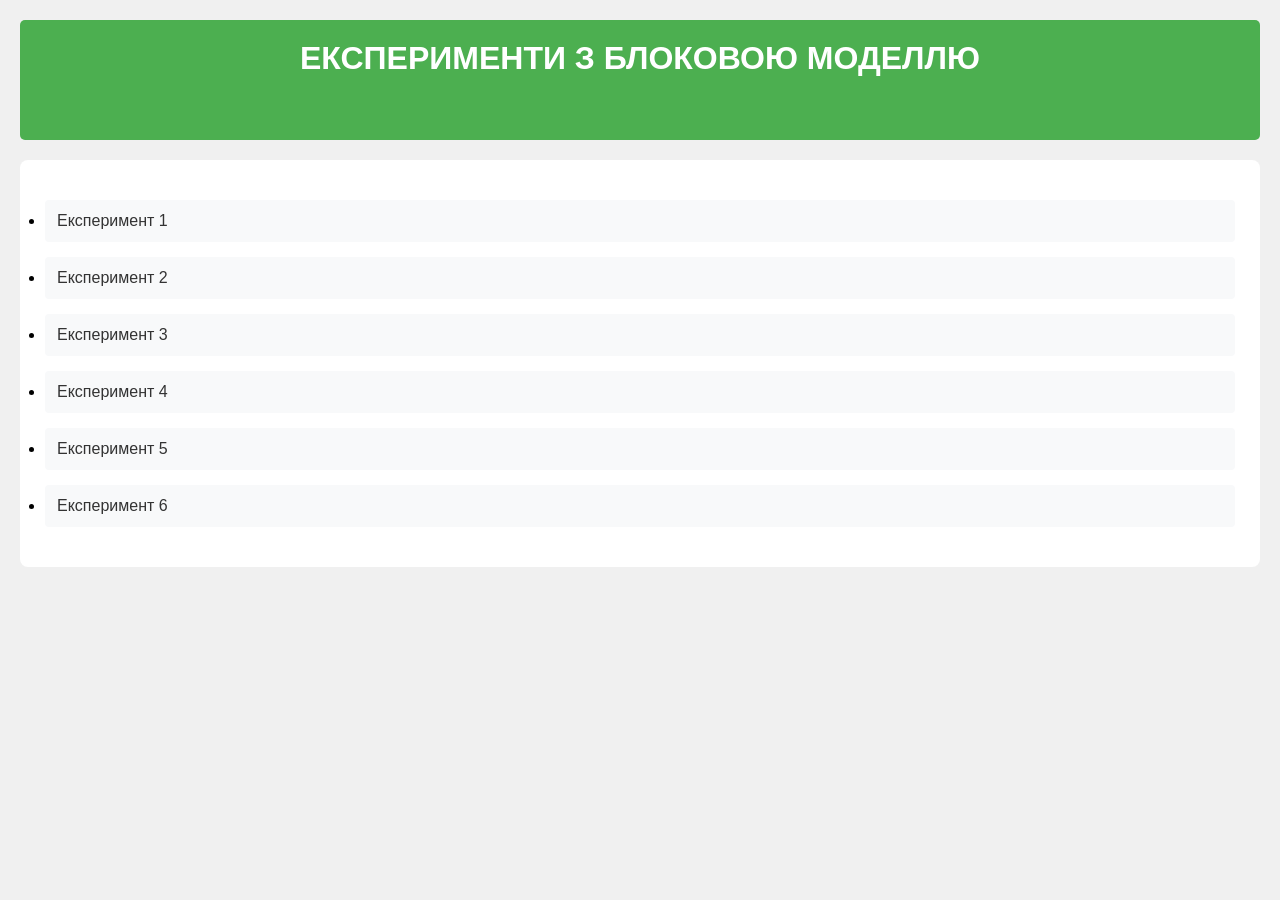
<file: index.html>
<!DOCTYPE html>
<html lang="uk">
  <head>
    <meta charset="UTF-8" />
    <meta name="viewport" content="width=device-width, initial-scale=1.0" />
    <link rel="stylesheet" type="text/css" href="./Styles/indexstyles.css" />
    <title>Експерименти з позиціонуванням</title>
  </head>
  <body>
    <header>
      <h1>ЕКСПЕРИМЕНТИ З БЛОКОВОЮ МОДЕЛЛЮ</h1>
    </header>
    <ul>
      <li><a href="./Experimets/experimet1.html">Експеримент 1</a></li>
      <li><a href="./Experimets/experiment2.html">Експеримент 2</a></li>
      <li><a href="./Experimets/experiment3.html">Експеримент 3</a></li>
      <li><a href="./Experimets/experiment4.html">Експеримент 4</a></li>
      <li><a href="./Experimets/experiment5.html">Експеримент 5</a></li>
      <li><a href="./Experimets/experiment6.html">Експеримент 6</a></li>
    </ul>
  </body>
</html>
</file>
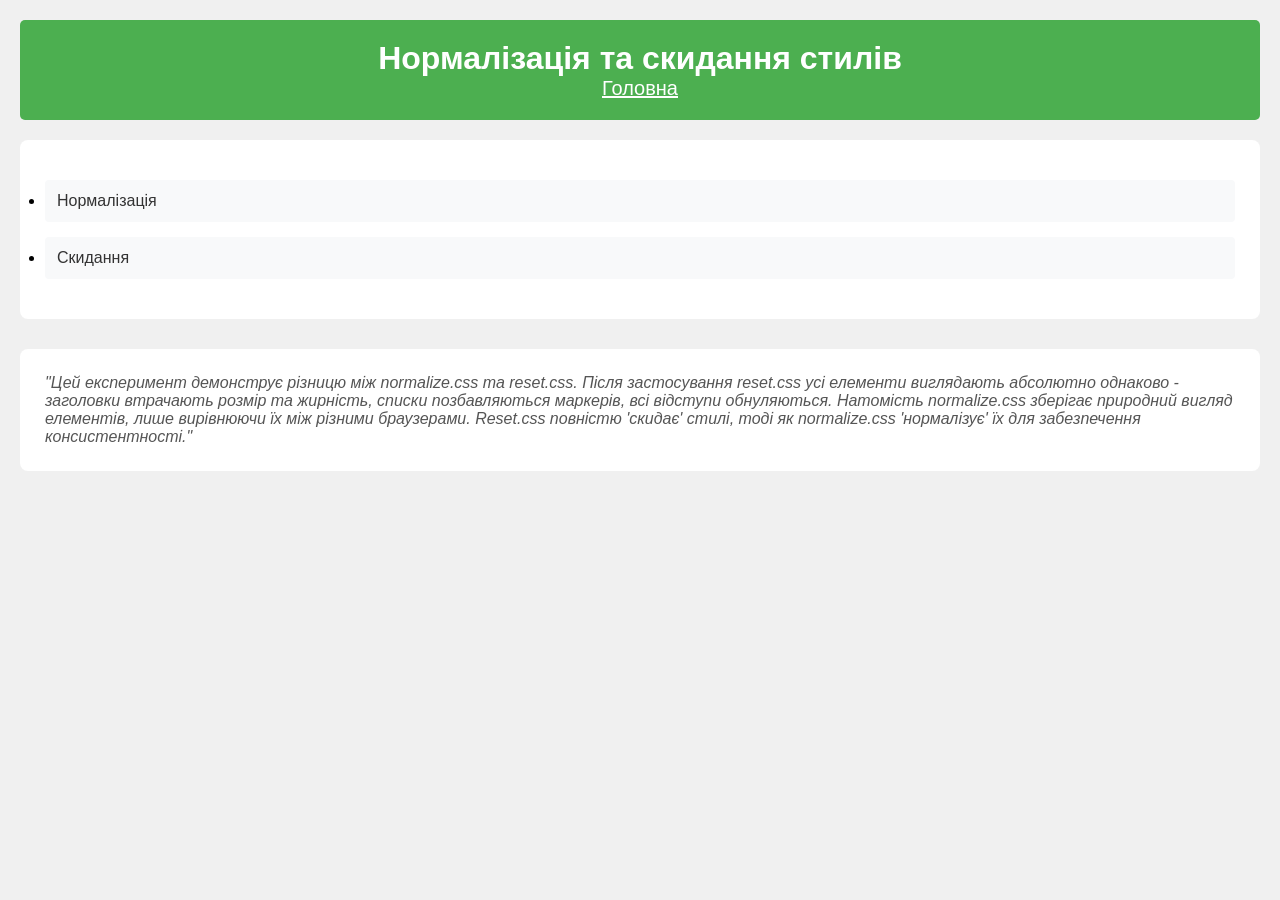
<file: Experimets/experiment2.html>
<!DOCTYPE html>
<html lang="uk">
  <head>
    <meta charset="UTF-8" />
    <meta name="viewport" content="width=device-width, initial-scale=1.0" />
    <link
      rel="stylesheet"
      type="text/css"
      href="../Styles/experiment2styles.css"
    />
    <title>Експеримент 2</title>
  </head>
  <body>
    <header>
      <h1>Нормалізація та скидання стилів</h1>
      <a href="../index.html">Головна</a>
    </header>

    <ul>
      <li><a href="./Experiment2/normalise.html">Нормалізація</a></li>
      <li><a href="./Experiment2/reset.html">Скидання</a></li>
    </ul>

    <p>
      "Цей експеримент демонструє різницю між normalize.css та reset.css. Після
      застосування reset.css усі елементи виглядають абсолютно однаково -
      заголовки втрачають розмір та жирність, списки позбавляються маркерів, всі
      відступи обнуляються. Натомість normalize.css зберігає природний вигляд
      елементів, лише вирівнюючи їх між різними браузерами. Reset.css повністю
      'скидає' стилі, тоді як normalize.css 'нормалізує' їх для забезпечення
      консистентності."
    </p>
  </body>
</html>
</file>
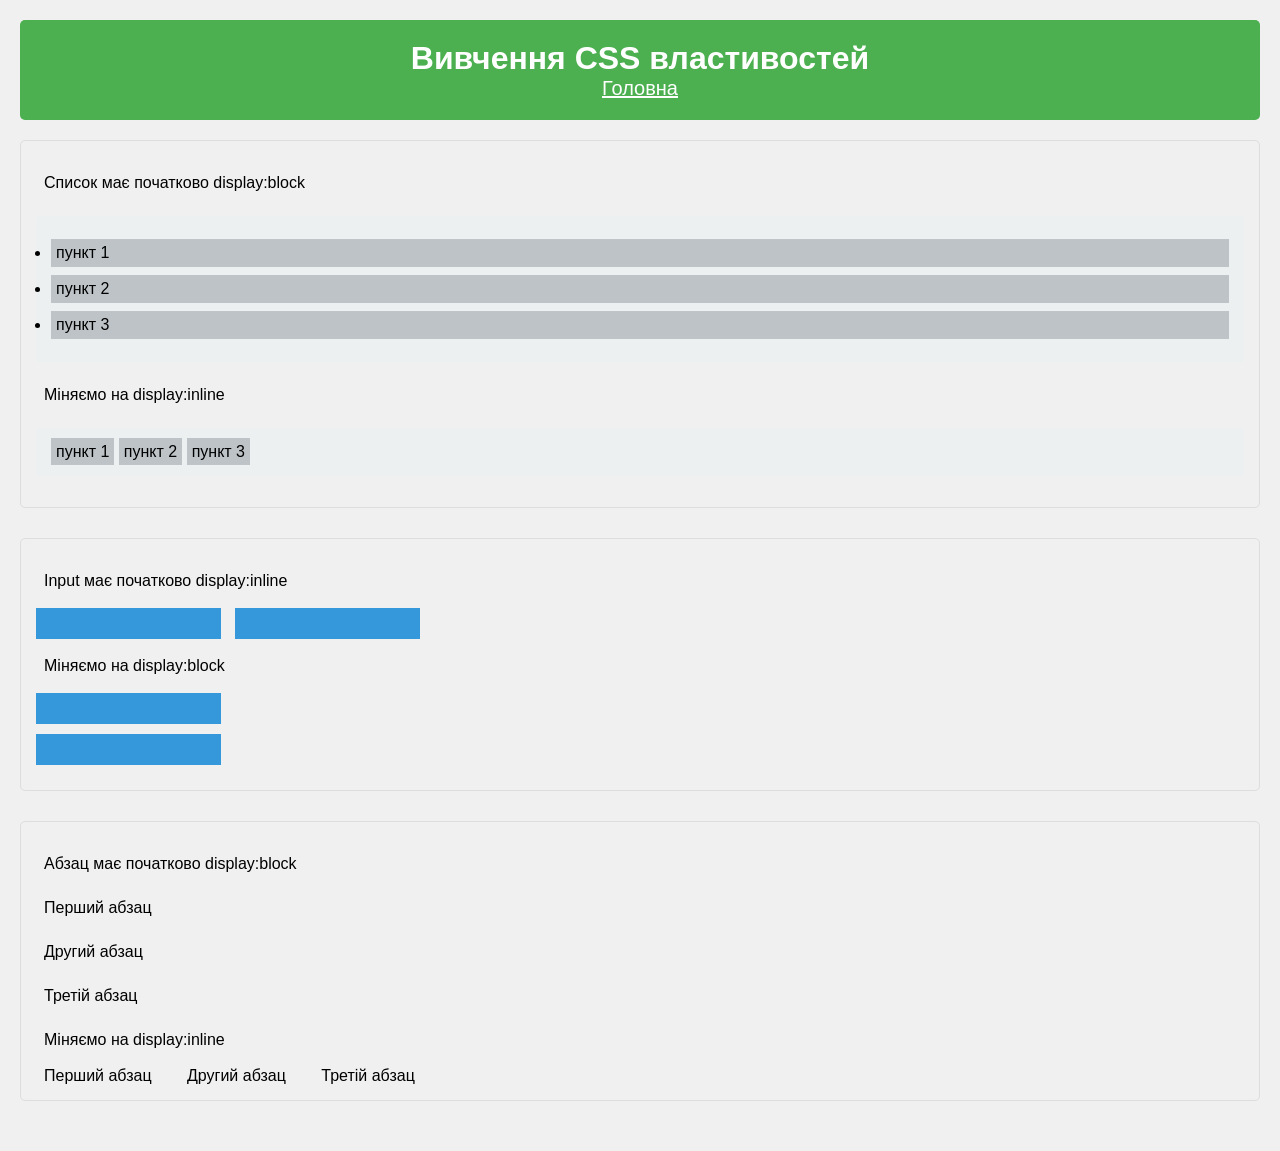
<file: Experimets/experiment3.html>
<!DOCTYPE html>
<html lang="uk">
  <head>
    <meta charset="UTF-8" />
    <meta name="viewport" content="width=device-width, initial-scale=1.0" />
    <link
      rel="stylesheet"
      type="text/css"
      href="../Styles/experiment3styles.css"
    />
    <title>Експеримент 3</title>
  </head>
  <body>
    <header>
      <h1>Вивчення CSS властивостей</h1>
      <a href="../index.html">Головна</a>
    </header>

    <section class="section1">
      <p>Список має початково display:block</p>
      <ul>
        <li>пункт 1</li>
        <li>пункт 2</li>
        <li>пункт 3</li>
      </ul>

      <p>Міняємо на display:inline</p>
      <ul class="listinline">
        <li>пункт 1</li>
        <li>пункт 2</li>
        <li>пункт 3</li>
      </ul>
    </section>

    <section class="section2">
      <p>Input має початково display:inline</p>
      <input type="text" />
      <input type="text" />

      <p>Міняємо на display:block</p>
      <input type="text" class="inputblock" />
      <input type="text" class="inputblock" />
    </section>

    <section class="section3">
      <p>Абзац має початково display:block</p>
      <p>Перший абзац</p>
      <p>Другий абзац</p>
      <p>Третій абзац</p>

      <p>Міняємо на display:inline</p>
      <p class="pinline">Перший абзац</p>
      <p class="pinline">Другий абзац</p>
      <p class="pinline">Третій абзац</p>
    </section>
  </body>
</html>
</file>
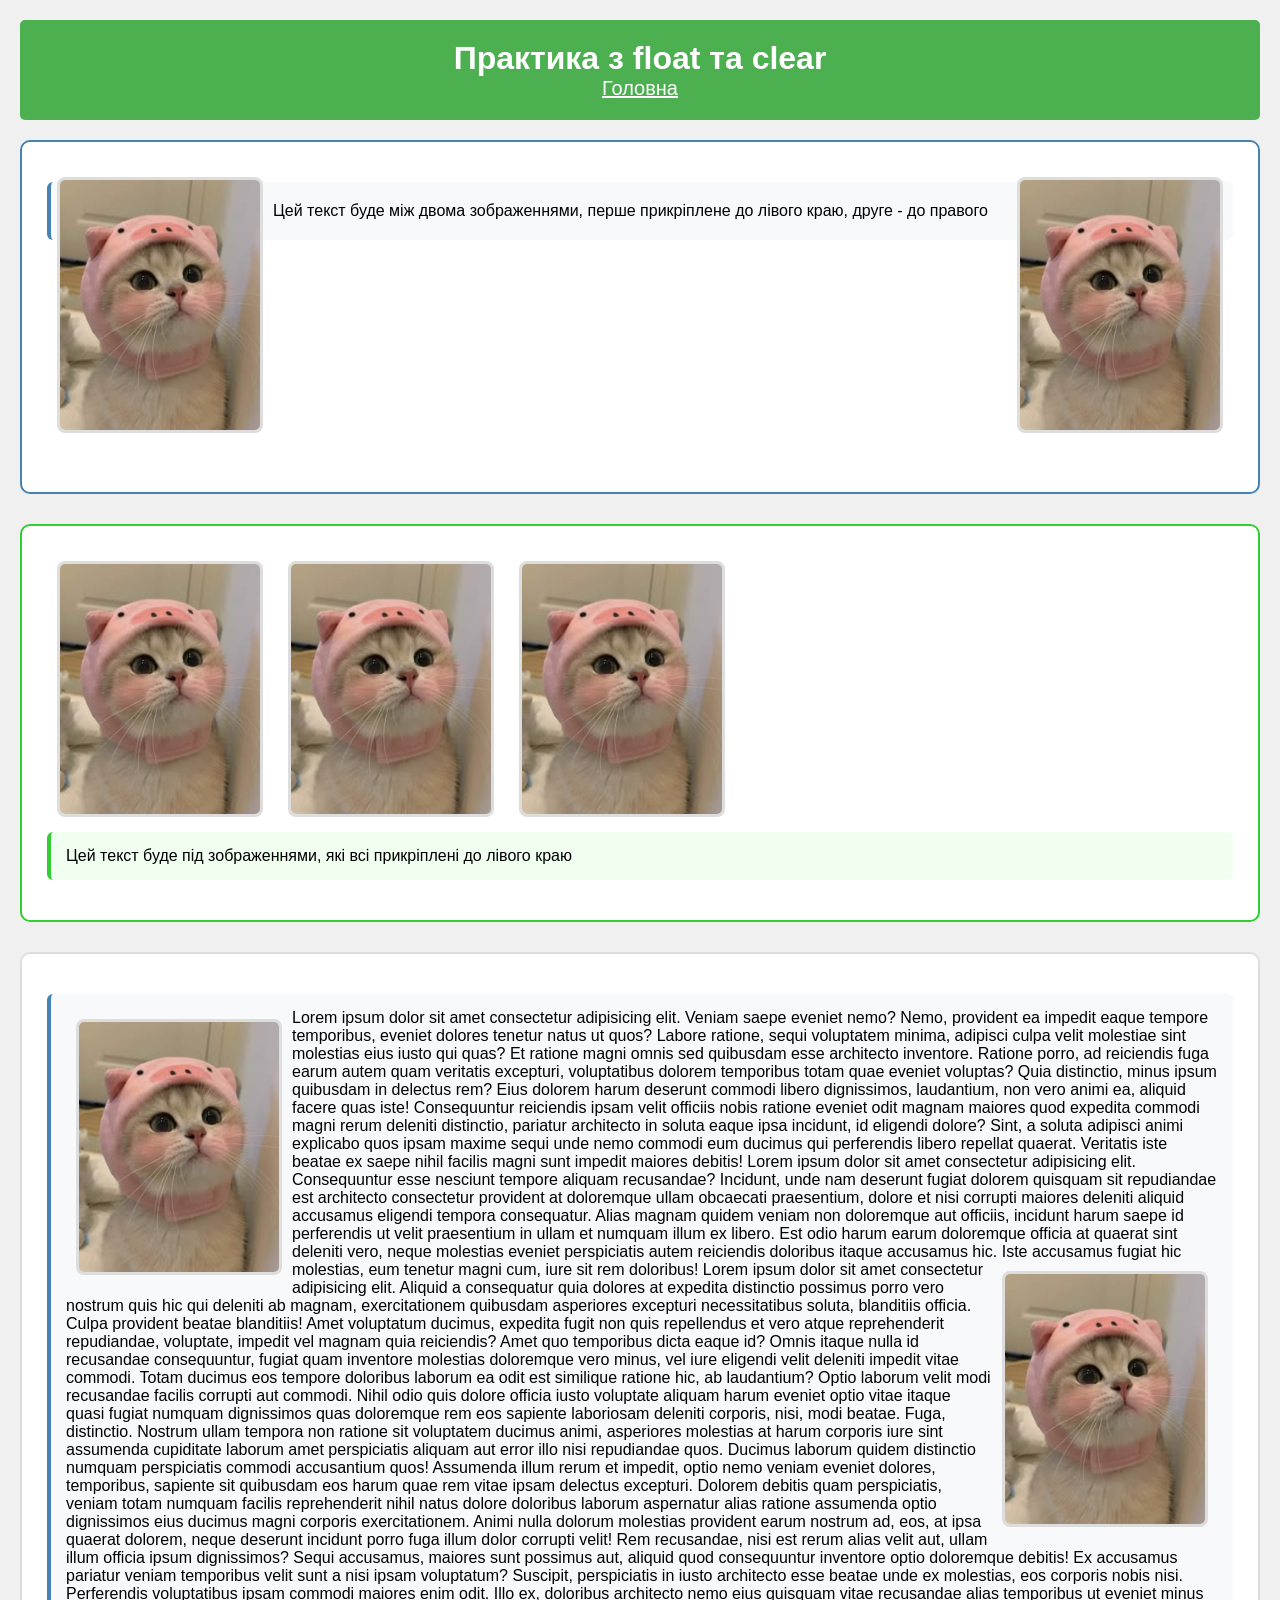
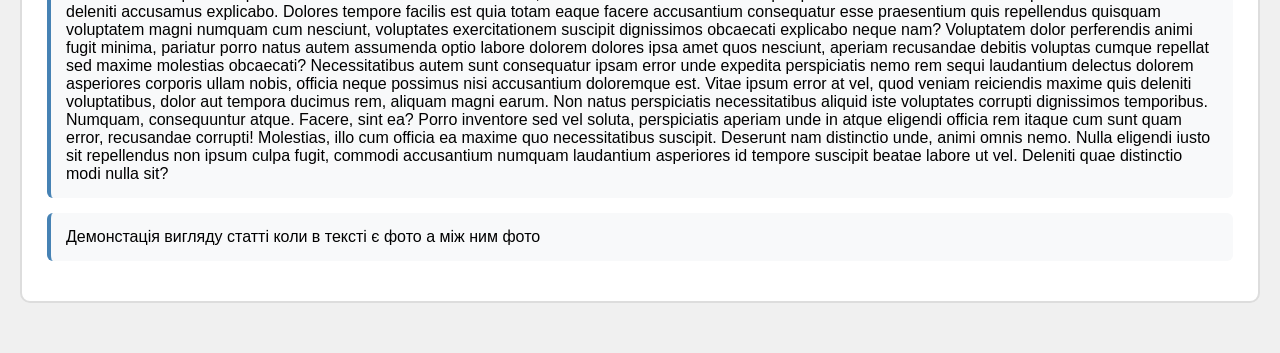
<file: Experimets/experiment4.html>
<!DOCTYPE html>
<html lang="uk">
  <head>
    <meta charset="UTF-8" />
    <meta name="viewport" content="width=device-width, initial-scale=1.0" />
    <link
      rel="stylesheet"
      type="text/css"
      href="../Styles/experiment4styles.css"
    />
    <title>Експеримент 4</title>
  </head>
  <body>
    <header>
      <h1>Практика з float та clear</h1>
      <a href="../index.html">Головна</a>
    </header>

    <section class="section1">
      <img
        src="./images/cat.jpg"
        width="200"
        height="250"
        style="float: left"
        alt="cat1"
      />
      <img
        src="./images/cat.jpg"
        width="200"
        height="250"
        style="float: right"
        alt="cat1"
      />
      <p>
        Цей текст буде між двома зображеннями, перше прикріплене до лівого краю,
        друге - до правого
      </p>
    </section>

    <section class="section2">
      <img
        src="./images/cat.jpg"
        width="200"
        height="250"
        style="float: left"
        alt="cat1"
      />
      <img
        src="./images/cat.jpg"
        width="200"
        height="250"
        style="float: left"
        alt="cat1"
      />
      <img
        src="./images/cat.jpg"
        width="200"
        height="250"
        style="float: left"
        alt="cat1"
      />
      <p style="clear: both">
        Цей текст буде під зображеннями, які всі прикріплені до лівого краю
      </p>
    </section>

    <section class="section3">
      <p>
        <img
          src="./images/cat.jpg"
          width="200"
          height="250"
          style="float: left"
          alt="cat1"
        />
        Lorem ipsum dolor sit amet consectetur adipisicing elit. Veniam saepe
        eveniet nemo? Nemo, provident ea impedit eaque tempore temporibus,
        eveniet dolores tenetur natus ut quos? Labore ratione, sequi voluptatem
        minima, adipisci culpa velit molestiae sint molestias eius iusto qui
        quas? Et ratione magni omnis sed quibusdam esse architecto inventore.
        Ratione porro, ad reiciendis fuga earum autem quam veritatis excepturi,
        voluptatibus dolorem temporibus totam quae eveniet voluptas? Quia
        distinctio, minus ipsum quibusdam in delectus rem? Eius dolorem harum
        deserunt commodi libero dignissimos, laudantium, non vero animi ea,
        aliquid facere quas iste! Consequuntur reiciendis ipsam velit officiis
        nobis ratione eveniet odit magnam maiores quod expedita commodi magni
        rerum deleniti distinctio, pariatur architecto in soluta eaque ipsa
        incidunt, id eligendi dolore? Sint, a soluta adipisci animi explicabo
        quos ipsam maxime sequi unde nemo commodi eum ducimus qui perferendis
        libero repellat quaerat. Veritatis iste beatae ex saepe nihil facilis
        magni sunt impedit maiores debitis! Lorem ipsum dolor sit amet
        consectetur adipisicing elit. Consequuntur esse nesciunt tempore aliquam
        recusandae? Incidunt, unde nam deserunt fugiat dolorem quisquam sit
        repudiandae est architecto consectetur provident at doloremque ullam
        obcaecati praesentium, dolore et nisi corrupti maiores deleniti aliquid
        accusamus eligendi tempora consequatur. Alias magnam quidem veniam non
        doloremque aut officiis, incidunt harum saepe id perferendis ut velit
        praesentium in ullam et numquam illum ex libero. Est odio harum earum
        doloremque officia at quaerat sint deleniti vero, neque molestias
        eveniet perspiciatis autem reiciendis doloribus itaque accusamus hic.
        Iste accusamus fugiat hic molestias, eum tenetur magni cum, iure sit rem
        doloribus!<img
          src="./images/cat.jpg"
          width="200"
          height="250"
          style="float: right"
          alt="cat1"
        />
        Lorem ipsum dolor sit amet consectetur adipisicing elit. Aliquid a
        consequatur quia dolores at expedita distinctio possimus porro vero
        nostrum quis hic qui deleniti ab magnam, exercitationem quibusdam
        asperiores excepturi necessitatibus soluta, blanditiis officia. Culpa
        provident beatae blanditiis! Amet voluptatum ducimus, expedita fugit non
        quis repellendus et vero atque reprehenderit repudiandae, voluptate,
        impedit vel magnam quia reiciendis? Amet quo temporibus dicta eaque id?
        Omnis itaque nulla id recusandae consequuntur, fugiat quam inventore
        molestias doloremque vero minus, vel iure eligendi velit deleniti
        impedit vitae commodi. Totam ducimus eos tempore doloribus laborum ea
        odit est similique ratione hic, ab laudantium? Optio laborum velit modi
        recusandae facilis corrupti aut commodi. Nihil odio quis dolore officia
        iusto voluptate aliquam harum eveniet optio vitae itaque quasi fugiat
        numquam dignissimos quas doloremque rem eos sapiente laboriosam deleniti
        corporis, nisi, modi beatae. Fuga, distinctio. Nostrum ullam tempora non
        ratione sit voluptatem ducimus animi, asperiores molestias at harum
        corporis iure sint assumenda cupiditate laborum amet perspiciatis
        aliquam aut error illo nisi repudiandae quos. Ducimus laborum quidem
        distinctio numquam perspiciatis commodi accusantium quos! Assumenda
        illum rerum et impedit, optio nemo veniam eveniet dolores, temporibus,
        sapiente sit quibusdam eos harum quae rem vitae ipsam delectus
        excepturi. Dolorem debitis quam perspiciatis, veniam totam numquam
        facilis reprehenderit nihil natus dolore doloribus laborum aspernatur
        alias ratione assumenda optio dignissimos eius ducimus magni corporis
        exercitationem. Animi nulla dolorum molestias provident earum nostrum
        ad, eos, at ipsa quaerat dolorem, neque deserunt incidunt porro fuga
        illum dolor corrupti velit! Rem recusandae, nisi est rerum alias velit
        aut, ullam illum officia ipsum dignissimos? Sequi accusamus, maiores
        sunt possimus aut, aliquid quod consequuntur inventore optio doloremque
        debitis! Ex accusamus pariatur veniam temporibus velit sunt a nisi ipsam
        voluptatum? Suscipit, perspiciatis in iusto architecto esse beatae unde
        ex molestias, eos corporis nobis nisi. Perferendis voluptatibus ipsam
        commodi maiores enim odit. Illo ex, doloribus architecto nemo eius
        quisquam vitae recusandae alias temporibus ut eveniet minus deleniti
        accusamus explicabo. Dolores tempore facilis est quia totam eaque facere
        accusantium consequatur esse praesentium quis repellendus quisquam
        voluptatem magni numquam cum nesciunt, voluptates exercitationem
        suscipit dignissimos obcaecati explicabo neque nam? Voluptatem dolor
        perferendis animi fugit minima, pariatur porro natus autem assumenda
        optio labore dolorem dolores ipsa amet quos nesciunt, aperiam recusandae
        debitis voluptas cumque repellat sed maxime molestias obcaecati?
        Necessitatibus autem sunt consequatur ipsam error unde expedita
        perspiciatis nemo rem sequi laudantium delectus dolorem asperiores
        corporis ullam nobis, officia neque possimus nisi accusantium doloremque
        est. Vitae ipsum error at vel, quod veniam reiciendis maxime quis
        deleniti voluptatibus, dolor aut tempora ducimus rem, aliquam magni
        earum. Non natus perspiciatis necessitatibus aliquid iste voluptates
        corrupti dignissimos temporibus. Numquam, consequuntur atque. Facere,
        sint ea? Porro inventore sed vel soluta, perspiciatis aperiam unde in
        atque eligendi officia rem itaque cum sunt quam error, recusandae
        corrupti! Molestias, illo cum officia ea maxime quo necessitatibus
        suscipit. Deserunt nam distinctio unde, animi omnis nemo. Nulla eligendi
        iusto sit repellendus non ipsum culpa fugit, commodi accusantium numquam
        laudantium asperiores id tempore suscipit beatae labore ut vel. Deleniti
        quae distinctio modi nulla sit?
      </p>
      <p>Демонстація вигляду статті коли в тексті є фото а між ним фото</p>
    </section>
  </body>
</html>
</file>
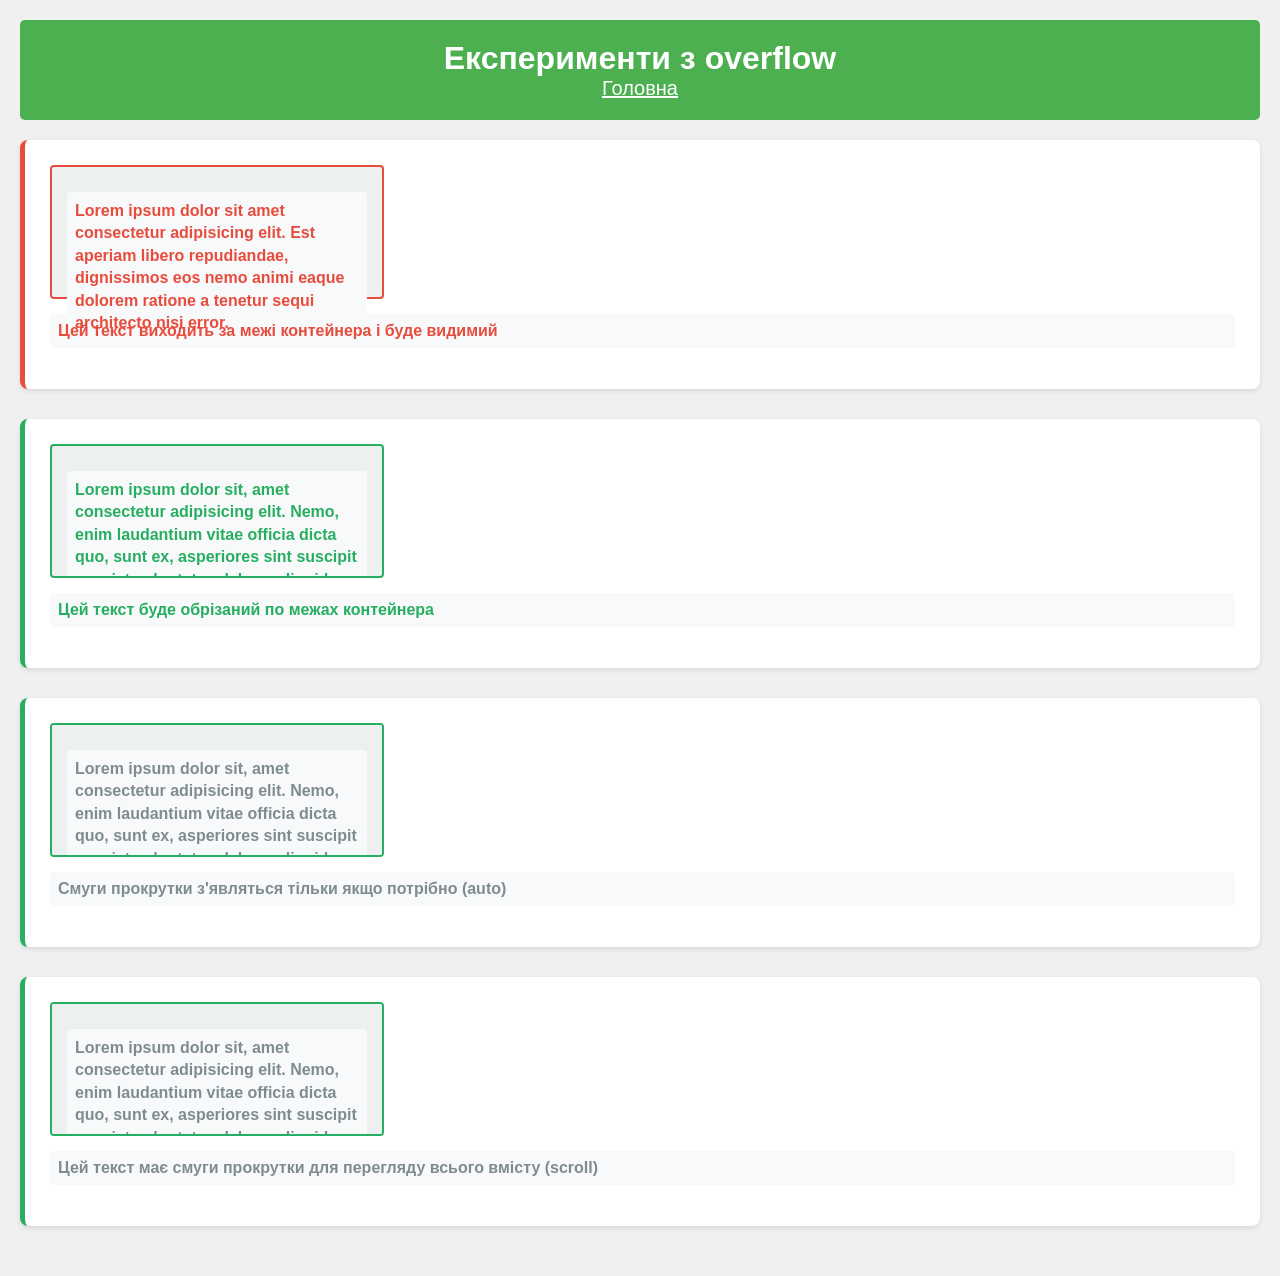
<file: Experimets/experiment5.html>
<!DOCTYPE html>
<html lang="uk">
  <head>
    <meta charset="UTF-8" />
    <meta name="viewport" content="width=device-width, initial-scale=1.0" />
    <link
      rel="stylesheet"
      type="text/css"
      href="../Styles/experiment5styles.css"
    />
    <title>Експеримент5</title>
  </head>
  <body>
    <header>
      <h1>Експерименти з overflow</h1>
      <a href="../index.html">Головна</a>
    </header>
    <section class="section1">
      <div class="div1">
        <p>
          Lorem ipsum dolor sit amet consectetur adipisicing elit. Est aperiam
          libero repudiandae, dignissimos eos nemo animi eaque dolorem ratione a
          tenetur sequi architecto nisi error.
        </p>
      </div>
      <p>Цей текст виходить за межі контейнера і буде видимий</p>
    </section>

    <section class="section2">
      <div class="div2">
        <p>
          Lorem ipsum dolor sit, amet consectetur adipisicing elit. Nemo, enim
          laudantium vitae officia dicta quo, sunt ex, asperiores sint suscipit
          eveniet voluptatem labore aliquid temporibus illo praesentium minus.
          Facilis, repudiandae. Ab reprehenderit nesciunt voluptatem ipsa nemo
          consequuntur ex quidem alias rem, laboriosam id. Recusandae aspernatur
          illum sit sequi molestias dolor.
        </p>
      </div>
      <p>Цей текст буде обрізаний по межах контейнера</p>
    </section>
    <section class="section3">
      <div class="div3">
        <p>
          Lorem ipsum dolor sit, amet consectetur adipisicing elit. Nemo, enim
          laudantium vitae officia dicta quo, sunt ex, asperiores sint suscipit
          eveniet voluptatem labore aliquid temporibus illo praesentium minus.
          Facilis, repudiandae. Ab reprehenderit nesciunt voluptatem ipsa nemo
          consequuntur ex quidem alias rem, laboriosam id. Recusandae aspernatur
          illum sit sequi molestias dolor.
        </p>
      </div>
      <p>Смуги прокрутки з'являться тільки якщо потрібно (auto)</p>
    </section>

    <section class="section4">
      <div class="div4">
        <p>
          Lorem ipsum dolor sit, amet consectetur adipisicing elit. Nemo, enim
          laudantium vitae officia dicta quo, sunt ex, asperiores sint suscipit
          eveniet voluptatem labore aliquid temporibus illo praesentium minus.
          Facilis, repudiandae. Ab reprehenderit nesciunt voluptatem ipsa nemo
          consequuntur ex quidem alias rem, laboriosam id. Recusandae aspernatur
          illum sit sequi molestias dolor.
        </p>
      </div>
      <p>Цей текст має смуги прокрутки для перегляду всього вмісту (scroll)</p>
    </section>
  </body>
</html>
</file>
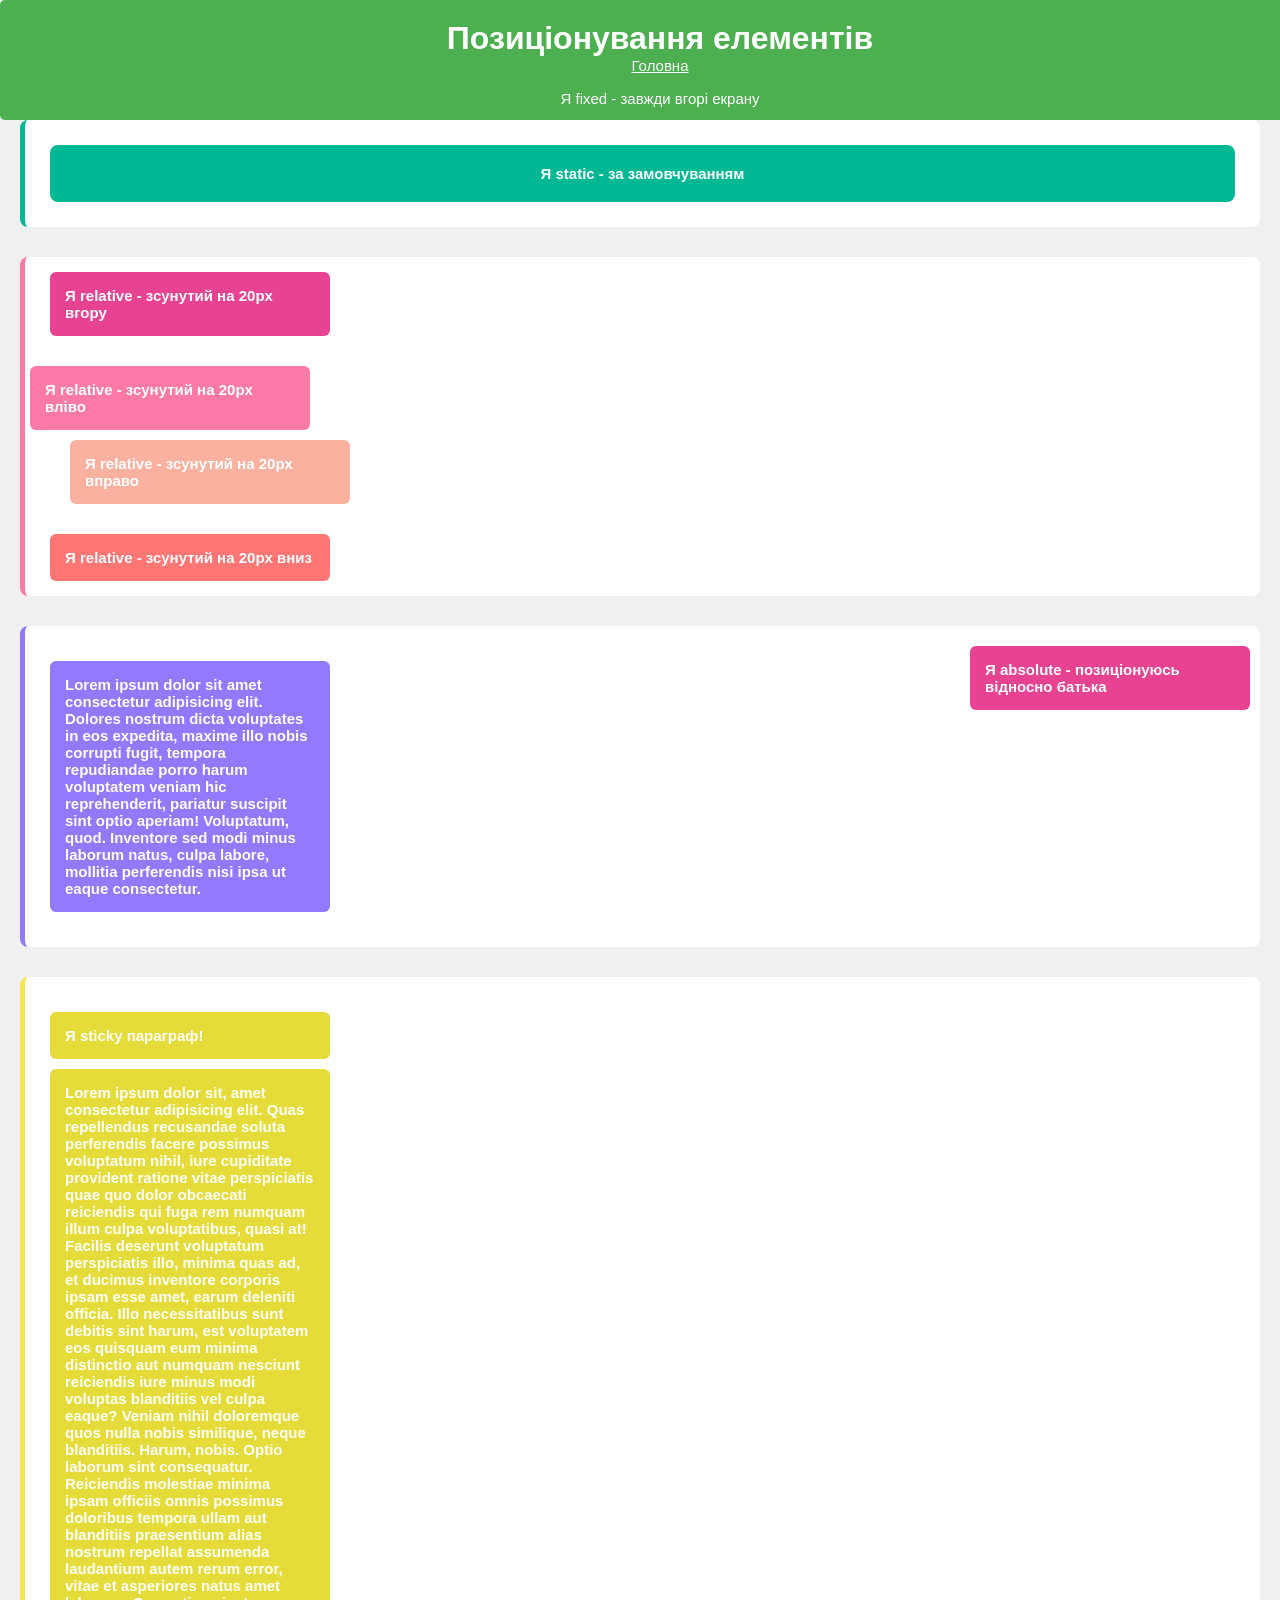
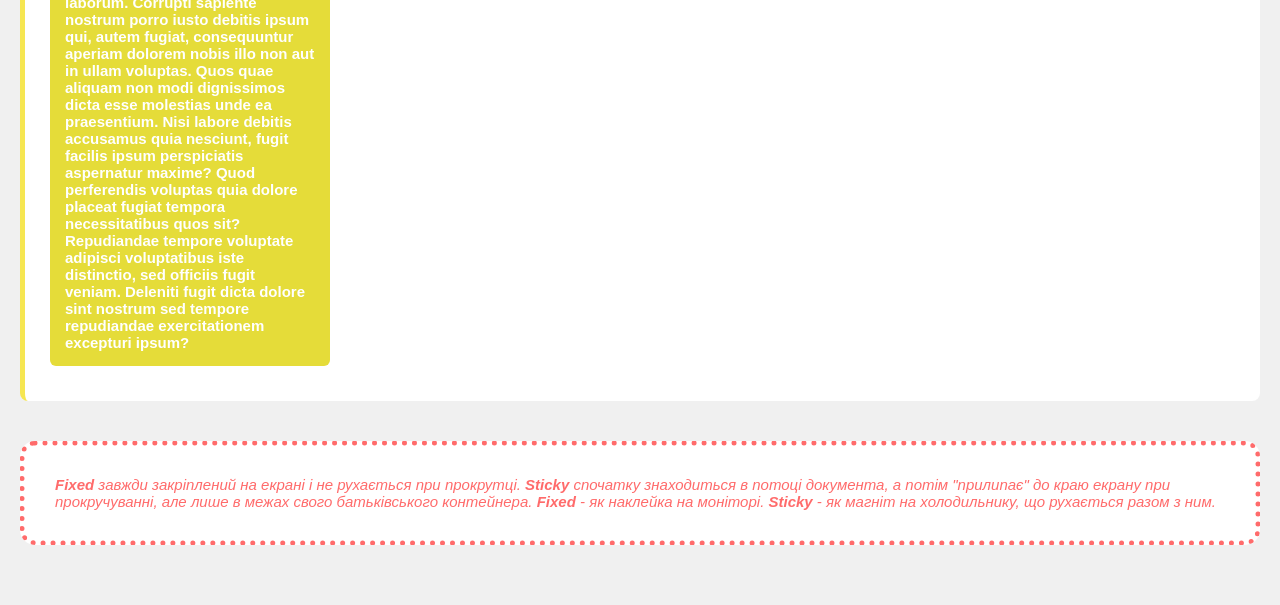
<file: Experimets/experiment6.html>
<!DOCTYPE html>
<html lang="uk">
  <head>
    <meta charset="UTF-8" />
    <meta name="viewport" content="width=device-width, initial-scale=1.0" />
    <link
      rel="stylesheet"
      type="text/css"
      href="../Styles/experiment6styles.css"
    />
    <title>Експеримент 6</title>
  </head>
  <body>
    <header>
      <h1>Позиціонування елементів</h1>
      <a href="../index.html">Головна</a>
      <p>Я fixed - завжди вгорі екрану</p>
    </header>

    <section class="section1">
      <p>Я static - за замовчуванням</p>
    </section>

    <section class="section2">
      <p>Я relative - зсунутий на 20px вгору</p>
      <p>Я relative - зсунутий на 20px вліво</p>
      <p>Я relative - зсунутий на 20px вправо</p>
      <p>Я relative - зсунутий на 20px вниз</p>
    </section>

    <section class="section3">
      <p>Я absolute - позиціонуюсь відносно батька</p>
      <p>
        Lorem ipsum dolor sit amet consectetur adipisicing elit. Dolores nostrum
        dicta voluptates in eos expedita, maxime illo nobis corrupti fugit,
        tempora repudiandae porro harum voluptatem veniam hic reprehenderit,
        pariatur suscipit sint optio aperiam! Voluptatum, quod. Inventore sed
        modi minus laborum natus, culpa labore, mollitia perferendis nisi ipsa
        ut eaque consectetur.
      </p>
    </section>

    <section class="section4">
      <p class="sticky-p">Я sticky параграф!</p>
      <div class="content">
        <p>
          Lorem ipsum dolor sit, amet consectetur adipisicing elit. Quas
          repellendus recusandae soluta perferendis facere possimus voluptatum
          nihil, iure cupiditate provident ratione vitae perspiciatis quae quo
          dolor obcaecati reiciendis qui fuga rem numquam illum culpa
          voluptatibus, quasi at! Facilis deserunt voluptatum perspiciatis illo,
          minima quas ad, et ducimus inventore corporis ipsam esse amet, earum
          deleniti officia. Illo necessitatibus sunt debitis sint harum, est
          voluptatem eos quisquam eum minima distinctio aut numquam nesciunt
          reiciendis iure minus modi voluptas blanditiis vel culpa eaque? Veniam
          nihil doloremque quos nulla nobis similique, neque blanditiis. Harum,
          nobis. Optio laborum sint consequatur. Reiciendis molestiae minima
          ipsam officiis omnis possimus doloribus tempora ullam aut blanditiis
          praesentium alias nostrum repellat assumenda laudantium autem rerum
          error, vitae et asperiores natus amet laborum. Corrupti sapiente
          nostrum porro iusto debitis ipsum qui, autem fugiat, consequuntur
          aperiam dolorem nobis illo non aut in ullam voluptas. Quos quae
          aliquam non modi dignissimos dicta esse molestias unde ea praesentium.
          Nisi labore debitis accusamus quia nesciunt, fugit facilis ipsum
          perspiciatis aspernatur maxime? Quod perferendis voluptas quia dolore
          placeat fugiat tempora necessitatibus quos sit? Repudiandae tempore
          voluptate adipisci voluptatibus iste distinctio, sed officiis fugit
          veniam. Deleniti fugit dicta dolore sint nostrum sed tempore
          repudiandae exercitationem excepturi ipsum?
        </p>
      </div>
    </section>

    <div class="conclusion">
      <p>
        <span>Fixed</span> завжди закріплений на екрані і не рухається при
        прокрутці. <span>Sticky</span> спочатку знаходиться в потоці документа,
        а потім "прилипає" до краю екрану при прокручуванні, але лише в межах
        свого батьківського контейнера. <span>Fixed</span> - як наклейка на
        моніторі. <span>Sticky</span> - як магніт на холодильнику, що рухається
        разом з ним.
      </p>
    </div>
  </body>
</html>
</file>
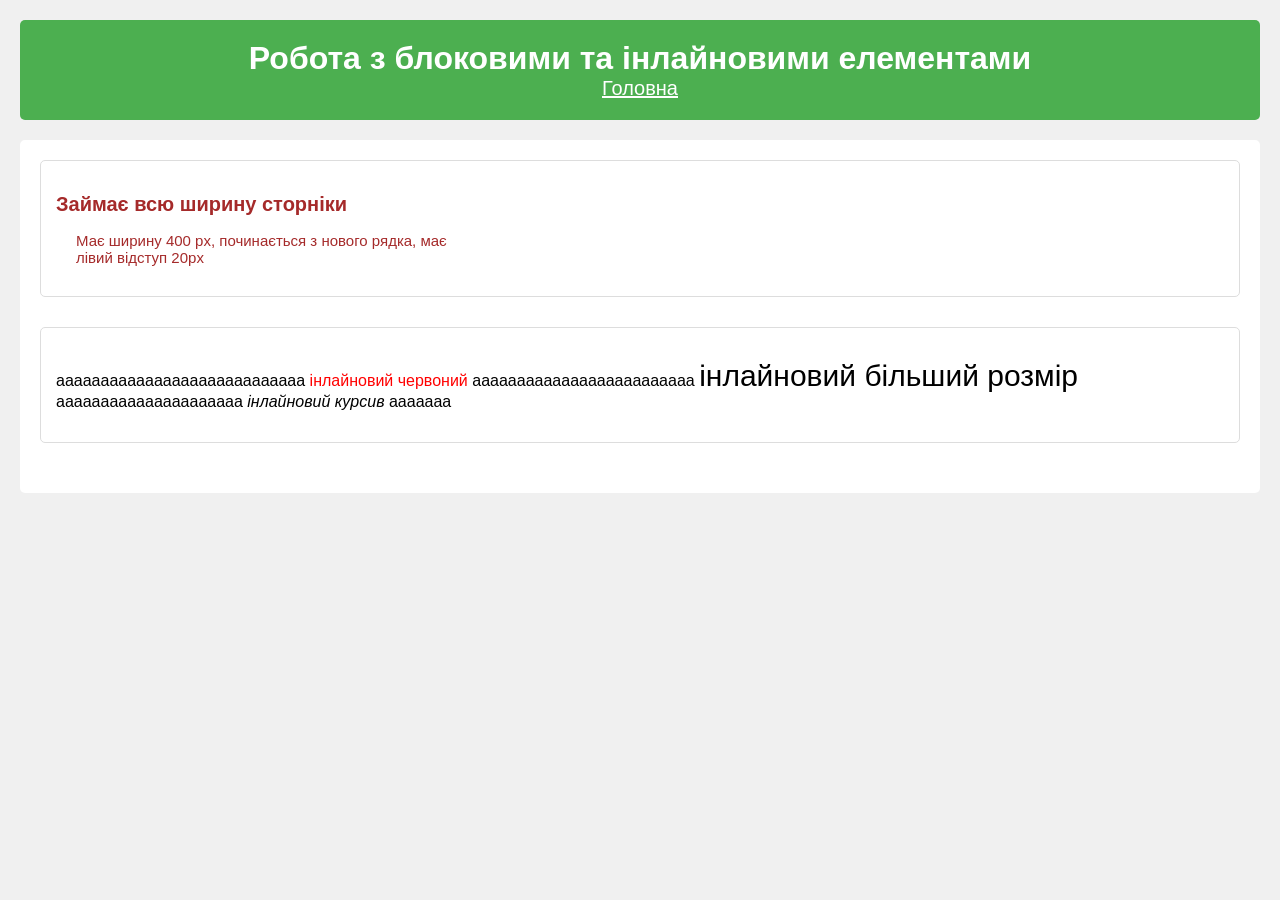
<file: Experimets/experimet1.html>
<!DOCTYPE html>
<html lang="uk">
  <head>
    <meta charset="UTF-8" />
    <meta name="viewport" content="width=device-width, initial-scale=1.0" />
    <link
      rel="stylesheet"
      type="text/css"
      href="../Styles/experiment1styles.css"
    />
    <title>Експеримент 1</title>
  </head>
  <body>
    <header>
      <h1>Робота з блоковими та інлайновими елементами</h1>
      <a href="../index.html">Головна</a>
    </header>
    <main>
      <section class="section1">
        <h2>Займає всю ширину сторніки</h2>
        <p>
          Має ширину 400 px, починається з нового рядка, має лівий відступ 20px
        </p>
      </section>

      <section class="section2">
        <p>
          аааааааааааааааааааааааааааа
          <span style="color: red"> інлайновий червоний</span>
          ааааааааааааааааааааааааа
          <span style="font-size: 30px">інлайновий більший розмір</span>
          ааааааааааааааааааааа
          <span style="font-style: italic"> інлайновий курсив</span> ааааааа
        </p>
      </section>
    </main>
  </body>
</html>
</file>
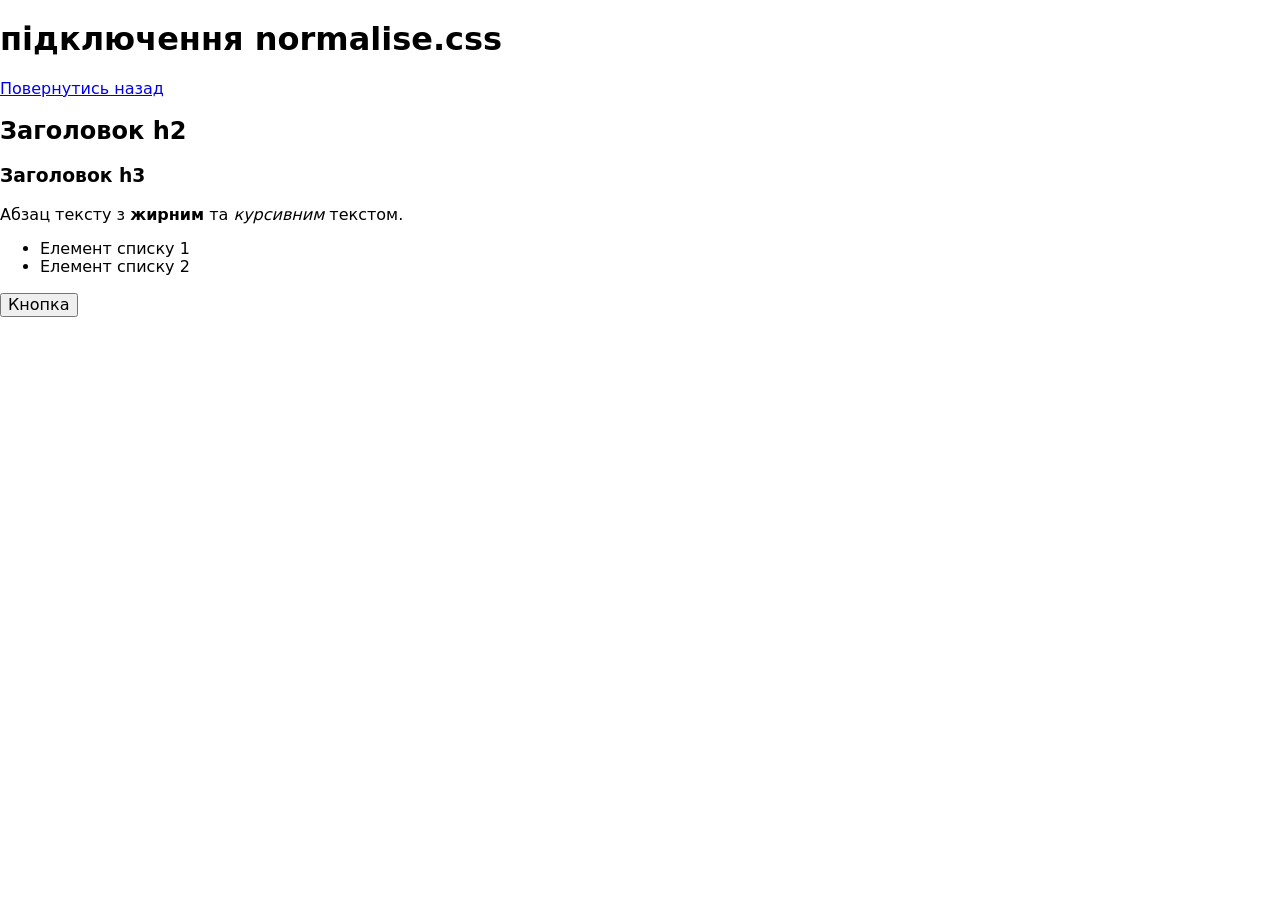
<file: Experimets/Experiment2/normalise.html>
<!DOCTYPE html>
<html lang="uk">
  <head>
    <meta charset="UTF-8" />
    <meta name="viewport" content="width=device-width, initial-scale=1.0" />
    <link
      href=" https://cdn.jsdelivr.net/npm/modern-normalize@3.0.1/modern-normalize.min.css "
      rel="stylesheet"
    />
    <title>Нормалізація</title>
  </head>
  <body>
    <header>
      <h1>підключення normalise.css</h1>
      <a href="../experiment2.html">Повернутись назад</a>
    </header>
    <h2>Заголовок h2</h2>
    <h3>Заголовок h3</h3>
    <p>Абзац тексту з <strong>жирним</strong> та <em>курсивним</em> текстом.</p>
    <ul>
      <li>Елемент списку 1</li>
      <li>Елемент списку 2</li>
    </ul>
    <button>Кнопка</button>
  </body>
</html>
</file>
<file: Styles/indexstyles.css>
body {
  font-family: Arial, sans-serif;
  margin: 0;
  padding: 20px;
  background-color: #f0f0f0;
}

header {
  background-color: #4caf50;
  padding: 20px;
  text-align: center;
  margin-bottom: 20px;
  border-radius: 5px;
  height: 80px;
}

header h1 {
  color: white;
  margin: 0;
}

ul {
  background-color: white;
  padding: 25px;
  border-radius: 8px;
  margin-bottom: 30px;
}

li {
  margin: 15px 0;
  padding: 12px;
  background-color: #f8f9fa;
  border-radius: 4px;
}

li a {
  text-decoration: none;
  color: #333;
}

li a:hover {
  color: #667eea;
}
</file>
<file: Styles/experiment2styles.css>
body {
  font-family: Arial, sans-serif;
  margin: 0;
  padding: 20px;
  background-color: #f0f0f0;
}

header {
  background-color: #4caf50;
  padding: 20px;
  text-align: center;
  margin-bottom: 20px;
  border-radius: 5px;
}

header h1 {
  color: white;
  margin: 0;
}

header a {
  color: white;
  font-size: 20px;
}

header a:hover {
  color: gray;
}

ul {
  background-color: white;
  padding: 25px;
  border-radius: 8px;
  margin-bottom: 30px;
}

li {
  margin: 15px 0;
  padding: 12px;
  background-color: #f8f9fa;
  border-radius: 4px;
}

li a {
  text-decoration: none;
  color: #333;
}

li a:hover {
  color: #667eea;
}

p {
  background-color: white;
  padding: 25px;
  border-radius: 8px;
  font-style: italic;
  color: #555;
}
</file>
<file: Styles/experiment3styles.css>
body {
  font-family: Arial, sans-serif;
  margin: 0;
  padding: 20px;
  background-color: #f0f0f0;
}

header {
  background-color: #4caf50;
  padding: 20px;
  text-align: center;
  margin-bottom: 20px;
  border-radius: 5px;
}

header h1 {
  color: white;
  margin: 0;
}

header a {
  color: white;
  font-size: 20px;
}

header a:hover {
  color: gray;
}

section {
  margin-bottom: 30px;
  padding: 15px;
  border: 1px solid #ddd;
  border-radius: 5px;
}

/* Списки */
ul {
  background-color: #ecf0f1;
  padding: 15px;
  border-radius: 4px;
}

li {
  margin: 8px 0;
  padding: 5px;
  background-color: #bdc3c7;
}

.listinline li {
  display: inline;
}

/* Поля вводу */
input {
  background-color: #3498db;
  color: white;
  border: none;
  padding: 8px;
  margin-right: 10px;
}

.inputblock {
  display: block;
  margin-bottom: 10px;
}

p {
  margin: 10px 0;
  padding: 8px;
}

.pinline {
  display: inline;
  margin-right: 15px;
}
</file>
<file: Styles/experiment4styles.css>
body {
  font-family: Arial, sans-serif;
  margin: 0;
  padding: 20px;
  background-color: #f0f0f0;
}

header {
  background-color: #4caf50;
  padding: 20px;
  text-align: center;
  margin-bottom: 20px;
  border-radius: 5px;
}

header h1 {
  color: white;
  margin: 0;
}

header a {
  color: white;
  font-size: 20px;
}

header a:hover {
  color: gray;
}

/* Секції */
section {
  background-color: white;
  padding: 25px;
  margin-bottom: 30px;
  border-radius: 10px;
  border: 2px solid #ddd;
}

.section1 {
  border-color: #4682b4;
  height: 300px;
}

.section2 {
  border-color: #32cd32;
  clear: both;
}

/* Зображення */
img {
  margin: 10px;
  border: 3px solid #ddd;
  border-radius: 8px;
}

p {
  margin: 15px 0;
  padding: 15px;
  background-color: #f8f9fa;
  border-radius: 6px;
  border-left: 4px solid #4682b4;
}

.section2 p {
  background-color: #f0fff0;
  border-left-color: #32cd32;
  margin-top: 20px;
}

.section1 p {
  padding: 20px;
  text-align: justify;
}

.section2 img {
  margin-right: 15px;
  margin-bottom: 15px;
}
</file>
<file: Styles/experiment5styles.css>
body {
  font-family: Arial, sans-serif;
  margin: 0;
  padding: 20px;
  background-color: #f0f0f0;
}

header {
  background-color: #4caf50;
  padding: 20px;
  text-align: center;
  margin-bottom: 20px;
  border-radius: 5px;
}

header h1 {
  color: white;
  margin: 0;
}

header a {
  color: white;
  font-size: 20px;
}

header a:hover {
  color: gray;
}

section {
  background-color: white;
  padding: 25px;
  margin-bottom: 30px;
  border-radius: 8px;
  box-shadow: 0 2px 5px rgba(0, 0, 0, 0.1);
}

.section1 {
  border-left: 5px solid #e74c3c;
}

.section2 {
  border-left: 5px solid #27ae60;
}

.section3 {
  border-left: 5px solid #27ae60;
}

.section4 {
  border-left: 5px solid #27ae60;
}

/* Контейнери для overflow */
.div1,
.div2,
.div3,
.div4 {
  width: 300px;
  height: 100px;
  padding: 15px;
  margin-bottom: 15px;
  border: 2px solid #34495e;
  background-color: #ecf0f1;
  border-radius: 4px;
}

.div1 {
  overflow: visible;
  border-color: #e74c3c;
}

.div2 {
  overflow: hidden;
  border-color: #27ae60;
}

.div3 {
  overflow: auto;
  border-color: #27ae60;
}

.div4 {
  overflow: scroll;
  border-color: #27ae60;
}

.div1 p,
.div2 p,
.div3 p,
.div4 p {
  margin: 0;
  line-height: 1.4;
  color: #2c3e50;
}

/* Підписи під контейнерами */
section p:last-child {
  font-weight: bold;
  color: #7f8c8d;
  margin-top: 10px;
  padding: 8px;
  background-color: #f8f9fa;
  border-radius: 4px;
}

.section1 p:last-child {
  color: #e74c3c;
}

.section2 p:last-child {
  color: #27ae60;
}
</file>
<file: Styles/experiment6styles.css>
body {
  font-family: Arial, sans-serif;
  margin: 0;
  padding: 20px;
  background-color: #f0f0f0;
}

header {
  background-color: #4caf50;
  padding: 20px;
  text-align: center;
  margin-bottom: 20px;
  border-radius: 5px;
  height: 80px;
  position: fixed;
  top: 0;
  left: 0;
  width: 100%;
  margin-bottom: 20px;
  z-index: 20;
}

header h1 {
  color: white;
  margin: 0;
}

header a,
p {
  color: white;
  font-size: 15px;
}

header a:hover {
  color: gray;
}

section {
  background-color: white;
  padding: 25px;
  margin-bottom: 30px;
  border-radius: 8px;
}

.section1 {
  margin-top: 100px;
  border-left: 5px solid #00b894;
}

.section2 {
  border-left: 5px solid #fd79a8;
  position: relative;
  min-height: 200px;
}

.section3 {
  border-left: 5px solid #9379fd;
  position: relative;
  min-height: 200px;
}

.section4 {
  border-left: 5px solid #f6e651;
  position: relative;
  min-height: 200px;
}

.section1 p {
  background-color: #00b894;
  color: white;
  padding: 20px;
  border-radius: 8px;
  text-align: center;
  font-weight: bold;
  margin: 0;
}

.section2 p {
  background-color: #fd79a8;
  color: white;
  padding: 15px;
  border-radius: 6px;
  margin: 10px 0;
  font-weight: bold;
  width: 250px;
}

.section3 p {
  background-color: #9379fd;
  color: white;
  padding: 15px;
  border-radius: 6px;
  margin: 10px 0;
  font-weight: bold;
  width: 250px;
}

.section4 p {
  background-color: #e5dc39;
  color: white;
  padding: 15px;
  border-radius: 6px;
  margin: 10px 0;
  font-weight: bold;
  width: 250px;
}

.section2 p:nth-child(1) {
  position: relative;
  top: -20px;
  background-color: #e84393;
}

.section2 p:nth-child(2) {
  position: relative;
  left: -20px;
  background-color: #fd79a8;
}

.section2 p:nth-child(3) {
  position: relative;
  right: -20px;
  background-color: #fab1a0;
}

.section2 p:nth-child(4) {
  position: relative;
  bottom: -20px;
  background-color: #ff7675;
}

.section3 p:nth-child(1) {
  position: absolute;
  top: 10px;
  right: 10px;
  background-color: #e84393;
}

.sticky-p {
  position: sticky;
  top: 0;
  background-color: #daf368;
  color: white;
  padding: 15px;
  margin: 0;
  z-index: 30;
}

.conclusion {
  background: white;
  padding: 30px;
  border-radius: 15px;
  margin: 40px 0;
  border: 5px dotted #ff6b6b;
}

.conclusion p {
  color: #ff6b6b;
  font-size: 15px;
  margin: 0;
  font-style: italic;
}

.conclusion span {
  font-weight: bold;
}
</file>
<file: Styles/experiment1styles.css>
body {
  font-family: Arial, sans-serif;
  margin: 0;
  padding: 20px;
  background-color: #f0f0f0;
}

header {
  background-color: #4caf50;
  padding: 20px;
  text-align: center;
  margin-bottom: 20px;
  border-radius: 5px;
}

header h1 {
  color: white;
  margin: 0;
}

main {
  background-color: white;
  padding: 20px;
  border-radius: 5px;
}

section {
  margin-bottom: 30px;
  padding: 15px;
  border: 1px solid #ddd;
  border-radius: 5px;
}

.section1 h2 {
  font-size: 20px;
  color: brown;
}

.section1 p {
  font-size: 15px;
  color: brown;
  width: 400px;
  margin-left: 20px;
}
a {
  color: white;
  font-size: 20px;
}

a:hover {
  color: gray;
}
</file>
